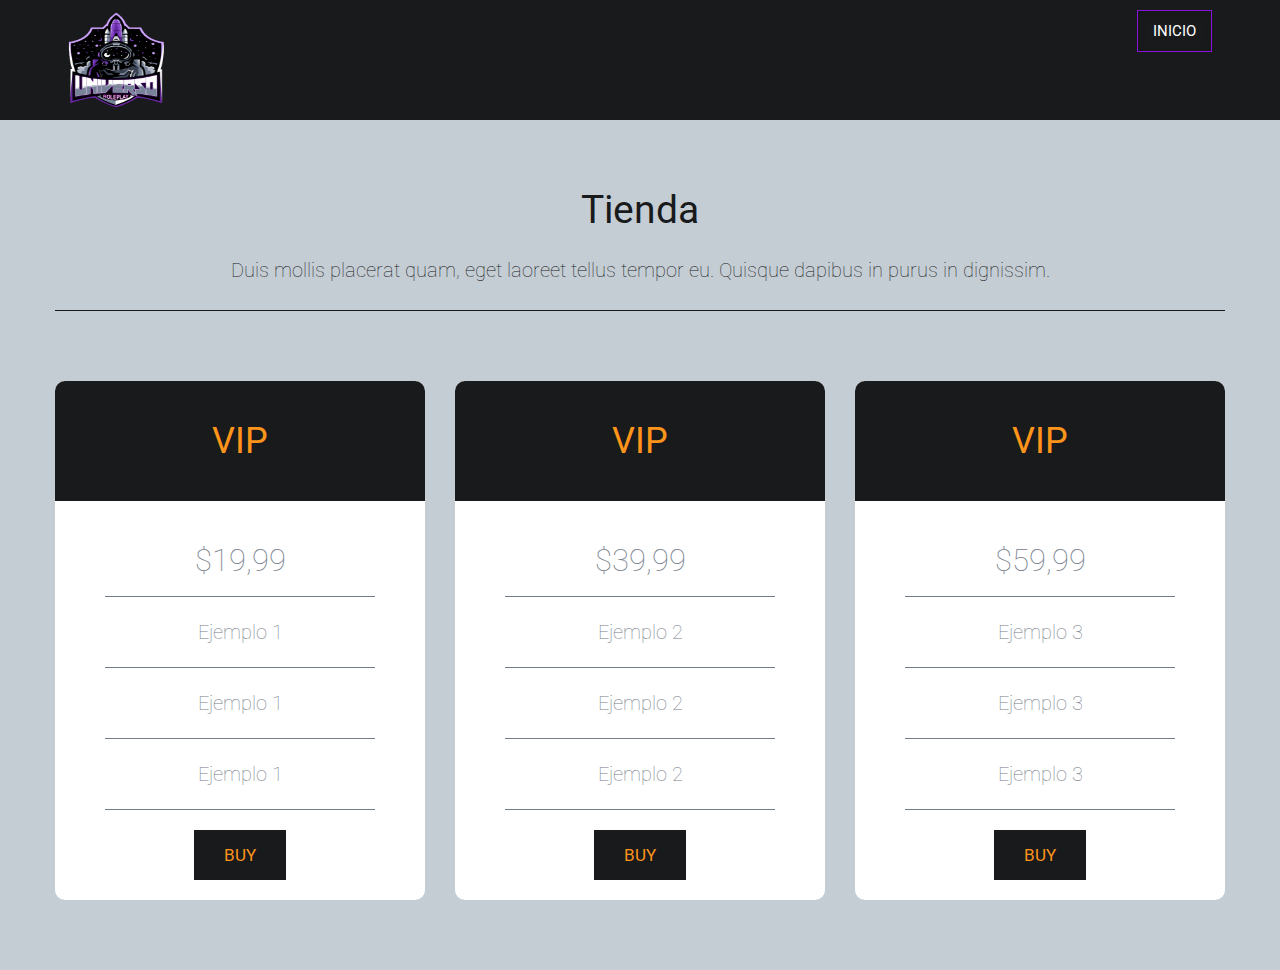
<file: tienda.html>
<!DOCTYPE html>
<html lang="en">
  <head>
    <meta charset="utf-8" />
    <meta name="viewport" content="width=device-width, initial-scale=1.0" />
    <title>Universo Roleplay</title>
    <link
      href="http://fonts.googleapis.com/css?family=Roboto:400,300,700&amp;subset=latin,latin-ext"
      rel="stylesheet"
      type="text/css"
    />
    <link rel="stylesheet" type="text/css" href="css/bootstrap.css" />
    <link
      rel="stylesheet"
      type="text/css"
      href="css/bootstrap-responsive.css"
    />
    <link rel="stylesheet" type="text/css" href="css/style.css" />
    <link rel="stylesheet" type="text/css" href="css/universo.css" />
    <link rel="stylesheet" type="text/css" href="css/jquery.cslider.css" />
    <link rel="stylesheet" type="text/css" href="css/jquery.bxslider.css" />
    <link rel="stylesheet" type="text/css" href="css/animate.css" />
    <link rel="shortcut icon" href="images/XD.ico" />
    <link rel="stylesheet" href="index.html" />
  </head>

  <body>
    <div class="navbar">
      <div class="navbar-inner">
        <div class="container">
          <a href="#" class="brand">
            <img src="images/XD.png" width="120" height="40" alt="Logo" />
            <!-- This is website logo -->
          </a>
          <!-- Navigation button, visible on small resolution -->
          <button
            type="button"
            class="btn btn-navbar"
            data-toggle="collapse"
            data-target=".nav-collapse"
          >
            <i class="icon-menu"></i>
          </button>
          <!-- Main navigation -->
          <div class="nav-collapse collapse pull-right">
            <ul class="nav" id="top-navigation">
              <li class="active"><a href="index.html">Inicio</a></li>
            </ul>
          </div>
          <!-- End main navigation -->
        </div>
      </div>
    </div>

    <!-- Price section start -->
    <div id="price " class="section secondary-section">
      <div class="container">
        <div class="title">
          <h1>Tienda</h1>
          <p>
            Duis mollis placerat quam, eget laoreet tellus tempor eu. Quisque
            dapibus in purus in dignissim.
          </p>
        </div>
        <div class="price-table row-fluid">
          <div class="span4 price-column">
            <h3>Vip</h3>
            <ul class="list">
              <li class="price">$19,99</li>
              <li>Ejemplo 1</li>
              <li>Ejemplo 1</li>
              <li>Ejemplo 1</li>
            </ul>
            <a href="# " class="button button-ps">BUY</a>
          </div>
          <div class="span4 price-column">
            <h3>Vip</h3>
            <ul class="list">
              <li class="price">$39,99</li>
              <li>Ejemplo 2</li>
              <li>Ejemplo 2</li>
              <li>Ejemplo 2</li>
            </ul>
            <a href="# " class="button button-ps">BUY</a>
          </div>
          <div class="span4 price-column">
            <h3>Vip</h3>
            <ul class="list">
              <li class="price">$59,99</li>
              <li>Ejemplo 3</li>
              <li>Ejemplo 3</li>
              <li>Ejemplo 3</li>
            </ul>
            <a href="# " class="button button-ps">BUY</a>
          </div>
        </div>
      </div>
    </div>
    <!-- Price section end -->
  </body>
</html>
</file>
<file: css/style.css>
body {
     font-family: 'Roboto', sans-serif;
     color: #FFF;
     line-height: 1.2em;
     font-size: 17px;
     line-height: 20px;
 }
 
 a {
     color: #181A1C;
     text-decoration: none;
 }
 
 a:hover {
     color: #FECE1A;
     text-decoration: none;
 }
 
 h1,
 h2,
 h3,
 h4,
 h5,
 h6 {
     font-weight: normal;
 }
 
 h1 {
     margin: 10px;
 }
 
 p {
     padding: 10px;
     font-weight: 100;
     color: #fff;
 }
 
 .navbar {
     background: #181A1C;
     margin-bottom: 0;
     min-height: 70px;
 }
 
 .navbar-fixed-top {
     min-height: 60px;
     height: 60px;
     padding-top: 0;
 }
 
 .navbar-inner {
     background: #181A1C;
     border-radius: 0;
     filter: none;
     border: none;
     box-shadow: none;
 }
 
 .navbar .brand img {
     width: 120px;
     height: 100px;
 }
 
 .navbar .nav>li>a {
     text-transform: uppercase;
     line-height: auto;
     vertical-align: middle;
     margin: 10px 3px;
     -webkit-box-shadow: none;
     -moz-box-shadow: none;
     border: 1px solid #181A1C;
     box-shadow: none;
     font-size: 15px;
     text-shadow: none;
     color: #fff;
     transition: border-color 1s ease;
 }
 
 .navbar .nav>li:hover>a,
 .navbar .nav>.active>a,
 .navbar .nav>.active>a:hover,
 .navbar .nav>.active>a:focus {
     border: 1px solid #8b12db;
     color: #fff;
     background-color: #181A1C;
     transition: border-color 1s ease;
 }
 
 .nav-pills {
     margin-bottom: 30px;
 }
 
 .nav-pills>li>a {
     background: transparent;
     -webkit-border-radius: 0;
     -moz-border-radius: 0;
     border-radius: 0;
     margin-right: 5px;
     padding-left: 25px;
     padding-right: 25px;
     border: 1px solid #181A1C;
 }
 
 .nav-pills>li>a:hover,
 .nav-pills>.active>a,
 .nav-pills>.active>a:hover,
 .nav-pills>.active>a:focus {
     background: #181A1C;
     color: #fff;
 }
 
 .navbar .btn-navbar:hover,
 .navbar .btn-navbar {
     border-radius: 0;
     background: #FECE1A;
     color: #000;
 }
 /******
2. Layout
**********************************************************************/
 
 .centered {
     margin-left: auto;
     margin-right: auto;
     float: none;
     text-align: center;
 }
 /* Use this class if you want ceter element with span* class */
 
 .center {
     float: none !important;
     margin: 0 auto !important;
     text-align: center;
 }
 
 .highlighted-box {
     background: #F4F8F9;
     padding: 20px 30px;
 }
 
 .highlighted-box h1 {
     margin: 0px;
 }
 
 .large-text {
     line-height: 1.2em;
     font-size: 30px;
     color: #181A1C;
     padding: 20px;
     margin-bottom: 20px;
 }
 
 .highlighted-box h1,
 .highlighted-box p {
     color: #181A1C !important;
 }
 
 .circle-border {
     display: inline-block;
     -webkit-border-radius: 500px;
     -moz-border-radius: 500px;
     border-radius: 500px;
     -khtml-border-radius: 500px;
     border: 3px solid #fff;
 }
 
 .left-align {
     text-align: left;
 }
 
 .right-align {
     text-align: left;
 }
 
 .error {
     color: #CF0000;
     display: none;
 }
 
 .invisible {
     display: none;
     visibility: visible;
 }
 
 .triangle {
     margin: 0 auto;
     text-align: center;
     width: 0;
     height: 0;
     border-top: 30px solid #181A1C;
     border-left: 585px outset transparent;
     border-right: 585px outset transparent;
     position: relative;
 }
 /*
2.1 Animations
**********/
 
 .zoom-in {
     -webkit-transform: scale(1, 1);
     -moz-transform: scale(1, 1);
     -o-transform: scale(1, 1);
     -ms-transform: scale(1, 1);
     -webkit-transition: all 250ms ease;
     -moz-transition: all 250ms ease;
     -o-transition: all 250ms ease;
     -ms-transition: all 250ms ease;
     transition: all 250ms ease;
 }
 
 .zoom-in:hover {
     -webkit-transform: scale(1.1, 1.1);
     -moz-transform: scale(1.1, 1.1);
     -o-transform: scale(1.1, 1.1);
     -ms-transform: scale(1.1, 1.1);
 }
 /*
2.2 Buttons - There are buttons on a transparent background, primary and secondary color background.
**********/
 
 .button,
 .button:visited,
 .button:focus {
     display: inline-block;
     border: 2px solid #ebc1c1;
     color: #fafafa;
     background-color: transparent;
     padding: 15px 30px;
     font-size: 17px;
     line-height: auto;
 }
 
 .button:hover,
 .button:active {
     background-color: #aa097a;
     color: #fff;
 }
 
 .button-sp,
 .button-sp:visited,
 .button-sp:focus {
     border: none;
     background-color: #fe941a;
     color: #181A1C;
 }
 
 .button-sp:hover,
 .button-sp:active {
     background-color: #181A1C;
     color: #fe941a;
 }
 
 .button-ps,
 .button-ps:visited,
 .button-ps:focus {
     border: none;
     background-color: #181A1C;
     color: #fe941a;
 }
 
 .button-ps:hover,
 .button-ps:active {
     background-color: #fe941a;
     color: #181A1C;
 }
 /*
2.3 Thumbnails - Predefined bootstrap's thumbnail class.
**********/
 
 .thumbnail {
     width: 100%;
     height: 100%;
     padding: 0;
     overflow: hidden;
     position: relative;
     border: 0;
     border-radius: 0;
     box-shadow: none;
     text-align: center;
     background: #191a1c;
 }
 
 .thumbnail .more {
     display: block;
     z-index: 4;
     position: absolute;
     top: -100px;
     left: 50%;
     margin: 0 auto;
     margin-left: -41px;
     width: 80px;
     height: 80px;
     font-size: 40px;
     color: #fff;
     text-decoration: none;
     line-height: 70px;
     text-align: center;
 }
 
 .thumbnail:hover .more {
     top: 40%;
     margin-top: -40px;
     -webkit-transition: all 0.3s ease-out;
     -moz-transition: all 0.3s ease-out;
     -o-transition: all 0.3 s ease-out;
     -ms-transition: all 0.3s ease-out;
     transition: all 0.3s ease-out;
 }
 
 .thumbnail h3,
 .thumbnail p {
     margin: 0;
     padding: 0;
     position: relative;
     z-index: 4;
 }
 
 .thumbnail h3 {
     color: #fe941a;
     margin-top: 10px;
     font-size: 20px;
 }
 
 .thumbnail>p {
     padding-bottom: 20px;
 }
 
 .thumbnail .mask {
     opacity: 0.85;
     filter: alpha(opacity=85);
     top: 100%;
     left: 0;
     width: 100%;
     height: 100%;
     background: #181A1C;
     position: absolute;
     -webkit-transition: all 0.2s ease-out;
     -moz-transition: all 0.2s ease-out;
     -o-transition: all 0.2 s ease-out;
     -ms-transition: all 0.2s ease-out;
     transition: all 0.2s ease-out;
 }
 
 .thumbnail:hover .mask {
     top: 0;
 }
 /*
2.4 Socail icons
************/
 
 .social {
     list-style: none;
     float: none;
     position: relative;
     margin: 5px;
 }
 
 .social li {
     display: inline-block;
     line-height: 32px;
     font-family: 'Porta';
     font-size: 32px;
     padding: 0 5px;
 }
 
 .social li a {
     margin: 0;
     padding: 0;
     width: 32px;
     height: 32px;
     color: #7608a8;
 }
 
 .social li a:hover {
     color: #181A1C;
 }
 /*
3. Sections 
***************************************************************************/
 
 .section {
     padding-bottom: 50px;
 }
 
 .section .container {
     padding-top: 50px;
 }
 
 .section .title {
     text-align: center;
     padding: 10px;
     margin-bottom: 30px;
 }
 
 .section .title h1 {
     font-weight: normal;
     margin-bottom: 20px;
     padding: 0;
 }
 
 .section .title>p {
     font-size: 20px;
     color: #FFF;
     font-weight: lighter;
 }
 
 .primary-section {
     background: #181A1C;
 }
 
 .primary-section .triangle {
     border-top: 40px solid #9505b9;
 }
 
 .primary-section .title {
     border-bottom: 1px solid #FFF;
 }
 
 .primary-section,
 .primary-section .title p,
 .primary-section h3 {
     color: #9505b9;
 }
 
 .primary-section h1 {
     color: #FFF;
 }
 
 .secondary-section {
     background: #c5cdd4;
 }
 
 .secondary-section .title {
     border-bottom: 1px solid #181A1C;
 }
 
 .secondary-section h1,
 .secondary-section .title p {
     color: #181A1C;
 }
 /* Third section use bacground image */
 
 .third-section {
     padding-bottom: 70px;
     background: #181A1C url(../images/brand-bg.png) no-repeat center;
     border-top: 6px solid #9505b9;
 }
 
 .third-section .container {
     padding-top: 20px;
     position: relative;
 }
 
 .third-section .title {
     border-bottom: 1px solid #A1AAB7;
     color: #9505b9;
 }
 
 .sub-section {
     margin-top: 30px;
 }
 
 .sub-section .title {
     padding: 0;
 }
 /*******
3.1 Services  
***************************************/
 
 .service {
     margin-top: 20px;
 }
 
 .service,
 .service h2 {
     padding-top: 15px;
 }
 
 .service p {
     padding: 0px 50px;
     height: 60px;
 }
 
 .service img {
     width: 150px;
     height: 150px;
 }
 /*
3.2 Portfolio
***************************************/
 
 .single-project {
     margin-bottom: 30px;
     background: #181A1C;
 }
 
 .single-project img {
     width: 100%;
 }
 
 .project-description {
     padding-right: 20px;
 }
 
 .project-description p {
     padding-left: 0;
 }
 
 .project-title {
     margin-top: 15px;
     margin-bottom: 15px;
     border-bottom: 1px solid #7608a8;
 }
 
 .project-title h3 {
     float: left;
     margin-top: 0;
     padding: 0;
     width: 80%;
 }
 
 .project-title .close {
     color: #9505b9;
     margin-top: 10px;
 }
 
 .project-info span,
 .project-title h3 {
     color: #9505b9;
 }
 
 .project-info {
     font-weight: 100;
     padding: 10px 0;
 }
 
 .project-info span {
     width: 80px;
     display: inline-block;
 }
 
 .project-info div {
     margin-bottom: 5px;
 }
 
 .close {
     float: right;
     width: 40px;
     height: 40px;
     text-align: center;
 }
 
 #portfolio-grid .mix {
     opacity: 0;
     display: none;
 }
 /*
3.3 About
******************************************************************/
 
 .team .thumbnail {
     box-sizing: border-box;
     -webkit-box-sizing: border-box;
     -moz-box-sizing: border-box;
     padding: 10px;
     border: 1px solid #fff;
 }
 
 .team .thumbnail:hover .social {
     z-index: 5;
 }
 
 .team .thumbnail:hover .social a {
     color: #fff;
 }
 
 .team .thumbnail .mask {
     background: #cc81f5;
 }
 
 .team .thumbnail .mask h2 {
     margin-top: 20%;
 }
 
 .team .thumbnail .mask,
 .team .thumbnail .mask h3,
 .team .thumbnail .mask p,
 .team .thumbnail:hover h3,
 .team .thumbnail:hover .social a:hover {
     color: #181A17;
 }
 
 .about-text {
     margin-top: 30px;
 }
 
 .about-text p {
     padding: 0;
     font-size: 16px;
 }
 /*********************************************************************
                        SKILLS BAR
*********************************************************************/
 
 .skills {
     list-style-type: none;
     position: relative;
     margin: 0px;
 }
 
 .skills li {
     margin-bottom: 30px;
     background: #FFF;
     height: 40px;
     padding: 1px;
 }
 
 .skills li h3 {
     position: relative;
     font-size: 15px;
     padding: 0;
     margin: 0;
     left: 10px;
     z-index: 1;
     color: #181A1C;
 }
 
 .skills li .bar {
     height: 40px;
     position: absolute;
     background-color: #7608a8;
 }
 /*
3.4 Clients
**********************************************************************/
 
 .client-slider img {
     border: 1px solid white;
 }
 
 .client-slider img:hover {
     background-color: #7608a8;
 }
 
 .client-nav {
     list-style: none;
     margin-top: 10px;
 }
 
 .client-nav li {
     float: left;
     display: block;
     margin-left: 10px;
 }
 
 .client-nav li a {
     display: inherit;
     padding: 5px;
     background: #7608a8;
     border-radius: 3px;
     width: 20px;
     height: 20px;
 }
 
 .client-nav li a:hover {
     background: #181A1C;
 }
 
 .testimonial p {
     color: #181A1C;
     background: #7608a8;
     padding: 15px;
     margin: 0;
 }
 
 .testimonial .arrow {
     margin-left: 10px;
     width: 0;
     border-top: 10px solid #7608a8;
     border-left: 20px outset transparent;
     border-right: 20px outset transparent;
 }
 
 .testimonial .whopic {
     display: inline-block;
 }
 
 .testimonial .whopic img {
     margin-top: 10px;
     width: 50px;
     height: 50px;
     float: left;
 }
 
 .testimonial .whopic strong {
     float: left;
     margin-top: 10px;
     padding-left: 10px;
 }
 
 .testimonial .whopic small {
     display: block;
     font-size: 12px;
 }
 
 .testimonial-text {
     display: block;
     font-size: 22px;
     text-align: center;
     margin: 0 auto;
     margin-top: 30px;
     width: 70%;
     line-height: 1.3em;
 }
 /*
3.5 Price table
******************************************************************/
 
 .price-table {
     margin-top: 70px;
     margin-bottom: 20px;
 }
 
 .price-column {
     background-color: white;
     -webkit-border-radius: 10px;
     -moz-border-radius: 10px;
     border-radius: 10px;
     padding-bottom: 20px;
     margin: 0 auto;
     text-align: center;
 }
 
 .price-column h3 {
     background-color: #181A1C;
     text-transform: uppercase;
     text-align: center;
     color: #fe941a;
     padding: 40px 0px;
     font-size: 36px;
     margin-top: 0px;
     -moz-border-radius: 0px;
     -webkit-border-radius: 10px 10px 0px 0px;
     border-radius: 10px 10px 0px 0px;
 }
 
 .price-column .list {
     list-style: none;
     margin: 20px 50px;
 }
 
 .price-column .list li {
     font-weight: lighter;
     color: #747C89;
     font-size: 20px;
     border-bottom: 1px solid #747C89;
     padding: 25px 0px;
 }
 
 .price-column .list li.price {
     text-align: center;
     font-size: 31px;
     background-color: white;
     color: #747C89;
     margin-top: 25px;
 }
 
 .price-text {
     margin: 30px 0 20px;
     font-size: 20px;
     color: #181A1C;
     font-weight: normal;
 }
 /*
3.6 Newsletter
********************************************************************/
 
 .newsletter,
 .newsletter h2 {
     color: #D7DDDE;
 }
 
 .newsletter .title h2 {
     text-align: left;
     padding: 0;
     margin: 0;
 }
 
 .newsletter form {
     text-align: right;
 }
 
 .newsletter input {
     margin-top: 10px;
     padding: 15px;
     height: auto;
 }
 
 .newsletter button {
     margin: 0 0 0 20px;
 }
 
 .newsletter .button-sp:hover,
 .newsletter .button-sp:active {
     background-color: #FFF;
     color: #181A1C;
 }
 /*
3.8 Footer
********************************************************************/
 
 .footer {
     background: #181A1C;
     text-align: center;
 }
 
 .footer>p {
     color: #fff;
     margin: 0;
 }
 
 .footer a {
     color: #7608a8;
 }
 
 .footer a:hover,
 .footer a:focus {
     text-decoration: underline;
 }
 
 .scrollup {
     text-align: center;
     cursor: pointer;
     vertical-align: middle;
     width: 39px;
     height: 39px;
     border-radius: 5px;
     font-size: 20px;
     position: fixed;
     bottom: 30px;
     right: 20px;
     border: 1px solid #fff;
     display: none;
     background: #810492;
 }
 
 .scrollup>a {
     position: relative;
     top: 7px;
     color: #fff;
 }
 /*
4 Responsible
********************************************************************/
 
 @media (min-width: 1200px) {
     .thumbnail .more {
         margin-left: -41px;
         width: 80px;
         height: 80px;
         border-radius: 40px;
         line-height: 80px;
     }
 }
 
 @media (max-width: 979px) {
     body {
         padding-left: 0;
         padding-right: 0;
     }
     .navbar-fixed-top,
     .navbar-fixed-bottom {
         position: fixed;
     }
     .navbar .nav>li>a {
         line-height: 20px;
         vertical-align: middle;
     }
     .section {
         padding-left: 20px;
         padding-right: 20px;
     }
     .navbar-fixed-top,
     .navbar-fixed-bottom,
     .navbar-static-top {
         margin-left: 0px;
         margin-right: 0px;
     }
     .nav-collapse {
         clear: both;
     }
     .nav-collapse .nav {
         float: none;
         margin: 0 0 10px;
     }
     .nav-collapse .nav>li {
         float: none;
     }
     .nav-collapse,
     .nav-collapse.collapse {
         width: 100%;
         display: inherit;
     }
     .thumbnail .more {
         margin-left: -21px;
         width: 40px;
         height: 40px;
         border-radius: 30px;
         line-height: 40px;
     }
     .thumbnail:hover .more {
         margin-top: -20px;
     }
     .newsletter form {
         text-align: center;
     }
 }
 
 @media (max-width: 767px) {
     .info-mail {
         width: 90%;
         padding: 15px 0px;
     }
     .project-description {
         padding-left: 20px;
     }
     .price-column,
     .testimonial {
         margin-top: 30px;
     }
 }
</file>
<file: css/universo.css>
@font-face {
  font-family: 'porta';
  src: url('../fonts/pluton.eot?49924914');
  src: url('../fonts/pluton.eot?49924914#iefix') format('embedded-opentype'),
       url('../fonts/pluton.woff?49924914') format('woff'),
       url('../fonts/pluton.ttf?49924914') format('truetype'),
       url('../fonts/pluton.svg?49924914#porta') format('svg');
  font-weight: normal;
  font-style: normal;
}
/* Chrome hack: SVG is rendered more smooth in Windozze. 100% magic, uncomment if you need it. */
/* Note, that will break hinting! In other OS-es font will be not as sharp as it could be */
/*
@media screen and (-webkit-min-device-pixel-ratio:0) {
  @font-face {
    font-family: 'porta';
    src: url('../font/porta.svg?49924914#porta') format('svg');
  }
}
*/
 
 [class^="icon-"]:before, [class*=" icon-"]:before {
  font-family: "porta";
  font-style: normal;
  font-weight: normal;
  speak: none;
 
  display: inline-block;
  text-decoration: inherit;
  
  text-align: center;
  /* opacity: .8; */
 
  /* For safety - reset parent styles, that can break glyph codes*/
  font-variant: normal;
  text-transform: none;
     
  /* fix buttons height, for twitter bootstrap */
  
 
  /* you can be more comfortable with increased icons size */
   /*font-size: 120%; */


 
  /* Uncomment for 3D effect */
  /* text-shadow: 1px 1px 1px rgba(127, 127, 127, 0.3); */
}

.icon-plus:before { content: '\e826'; } /* '' */
.icon-email:before { content: '\e825'; } /* '' */
.icon-cog:before { content: '\e823'; } /* '' */
.icon-ok:before { content: '\e80a'; } /* '' */
.icon-cancel:before { content: '\e80b'; } /* '' */
.icon-calendar:before { content: '\e10b'; } /* '' */
.icon-help-circled:before { content: '\e81a'; } /* '' */
.icon-location:before { content: '\e81b'; } /* '' */
.icon-left-open:before { content: '\e804'; } /* '' */
.icon-right-open:before { content: '\e803'; } /* '' */
.icon-up-open:before { content: '\e805'; } /* '' */
.icon-menu-1:before { content: '\e800'; } /* '' */
.icon-link-ext:before { content: '\e822'; } /* '' */
.icon-menu:before { content: '\e801'; } /* '' */
.icon-mail-alt:before { content: '\e81c'; } /* '' */
.icon-angle-left:before { content: '\e81e'; } /* '' */
.icon-angle-right:before { content: '\e81f'; } /* '' */
.icon-angle-up:before { content: '\e820'; } /* '' */
.icon-angle-down:before { content: '\e821'; } /* '' */
.icon-desktop:before { content: '\e814'; } /* '' */
.icon-mobile:before { content: '\e81d'; } /* '' */
.icon-calendar-empty:before { content: '\e802'; } /* '' */
.icon-github-circled:before { content: '\e811'; } /* '' */
.icon-vimeo-circled:before { content: '\e808'; } /* '' */
.icon-twitter-circled:before { content: '\e807'; } /* '' */
.icon-facebook-circled:before { content: '\e80e'; } /* '' */
.icon-gplus-circled:before { content: '\e80d'; } /* '' */
.icon-pinterest-circled:before { content: '\e809'; } /* '' */
.icon-linkedin-circled:before { content: '\e806'; } /* '' */
.icon-dribbble-circled:before { content: '\e80f'; } /* '' */
.icon-stumbleupon-circled:before { content: '\e810'; } /* '' */
.icon-lastfm-circled:before { content: '\e812'; } /* '' */
.icon-skype-circled:before { content: '\e813'; } /* '' */
.icon-globe:before { content: '\e815'; } /* '' */
.icon-award:before { content: '\e816'; } /* '' */
.icon-user:before { content: '\e818'; } /* '' */
.icon-users:before { content: '\e819'; } /* '' */
.icon-chart-bar:before { content: '\e80c'; } /* '' */
.icon-phone:before { content: '\e824'; } /* '' */
.icon-megaphone:before { content: '\e817'; } /* '' */
</file>
